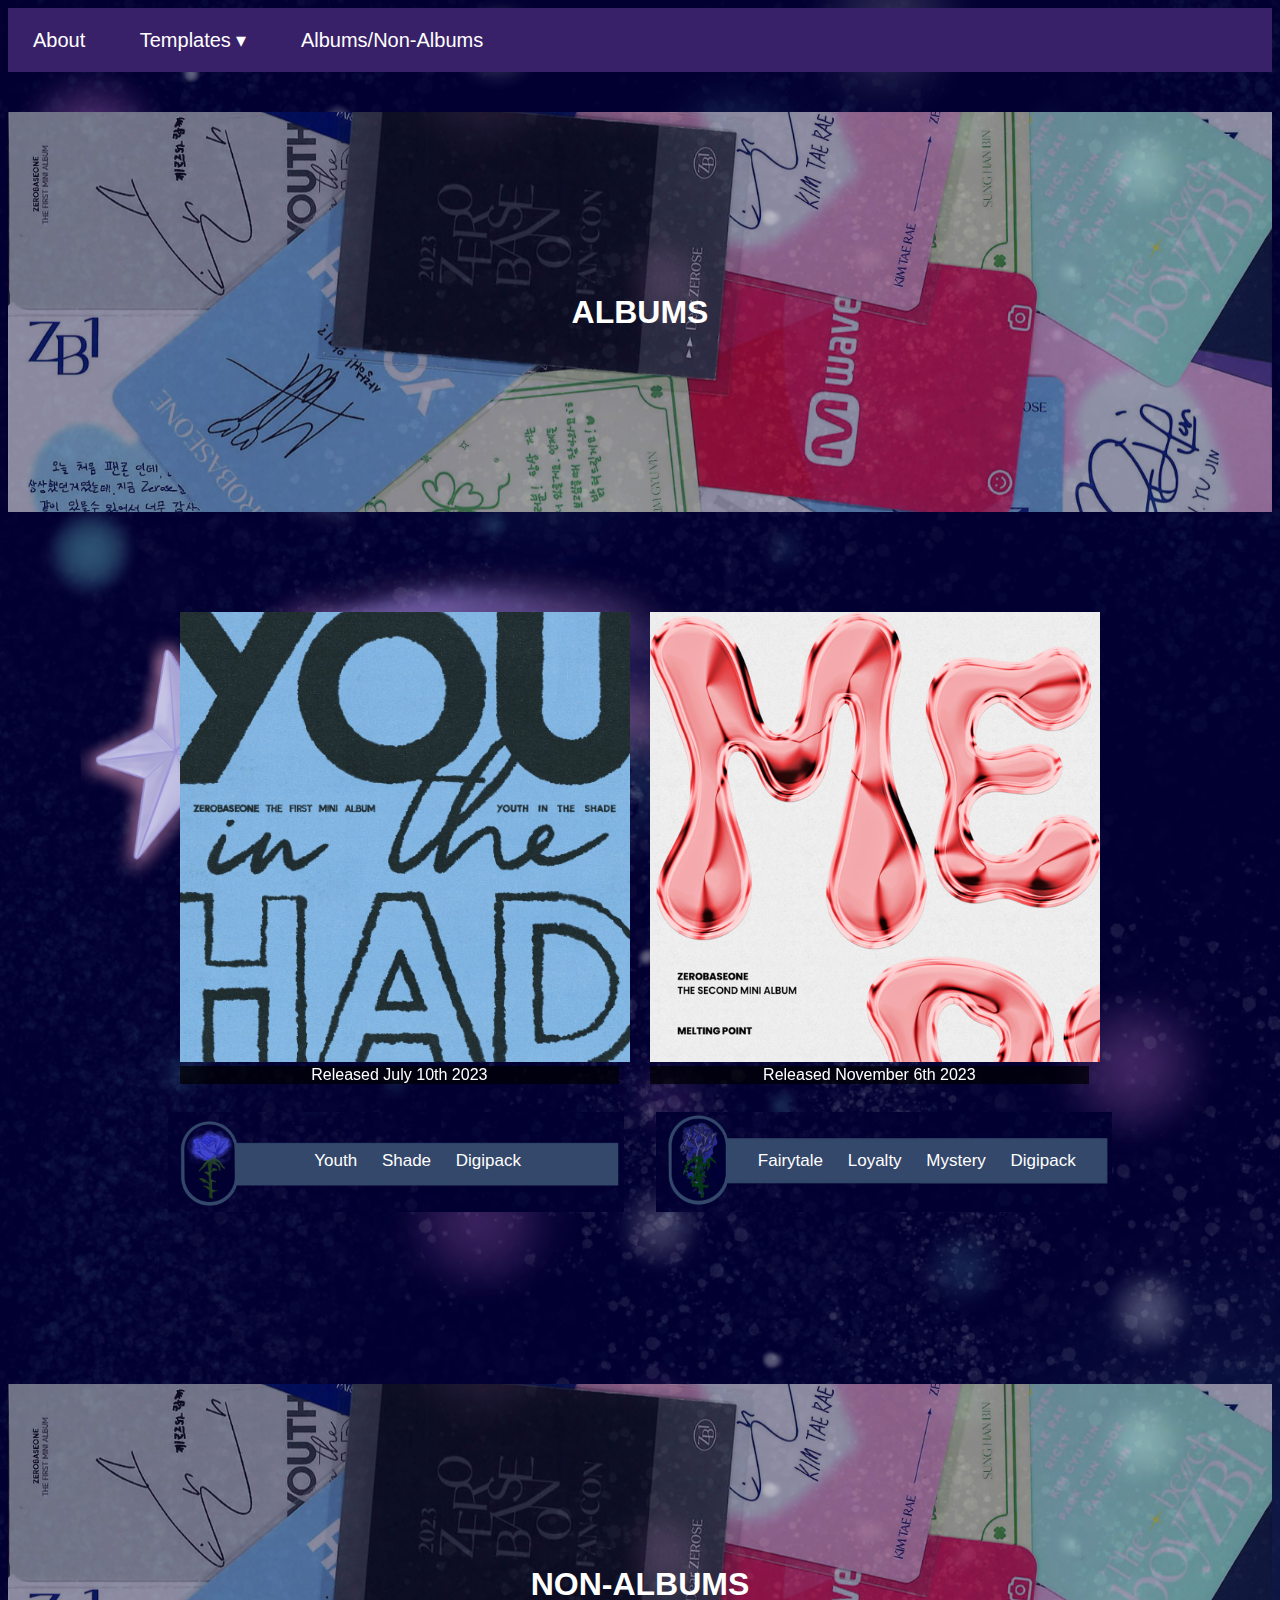
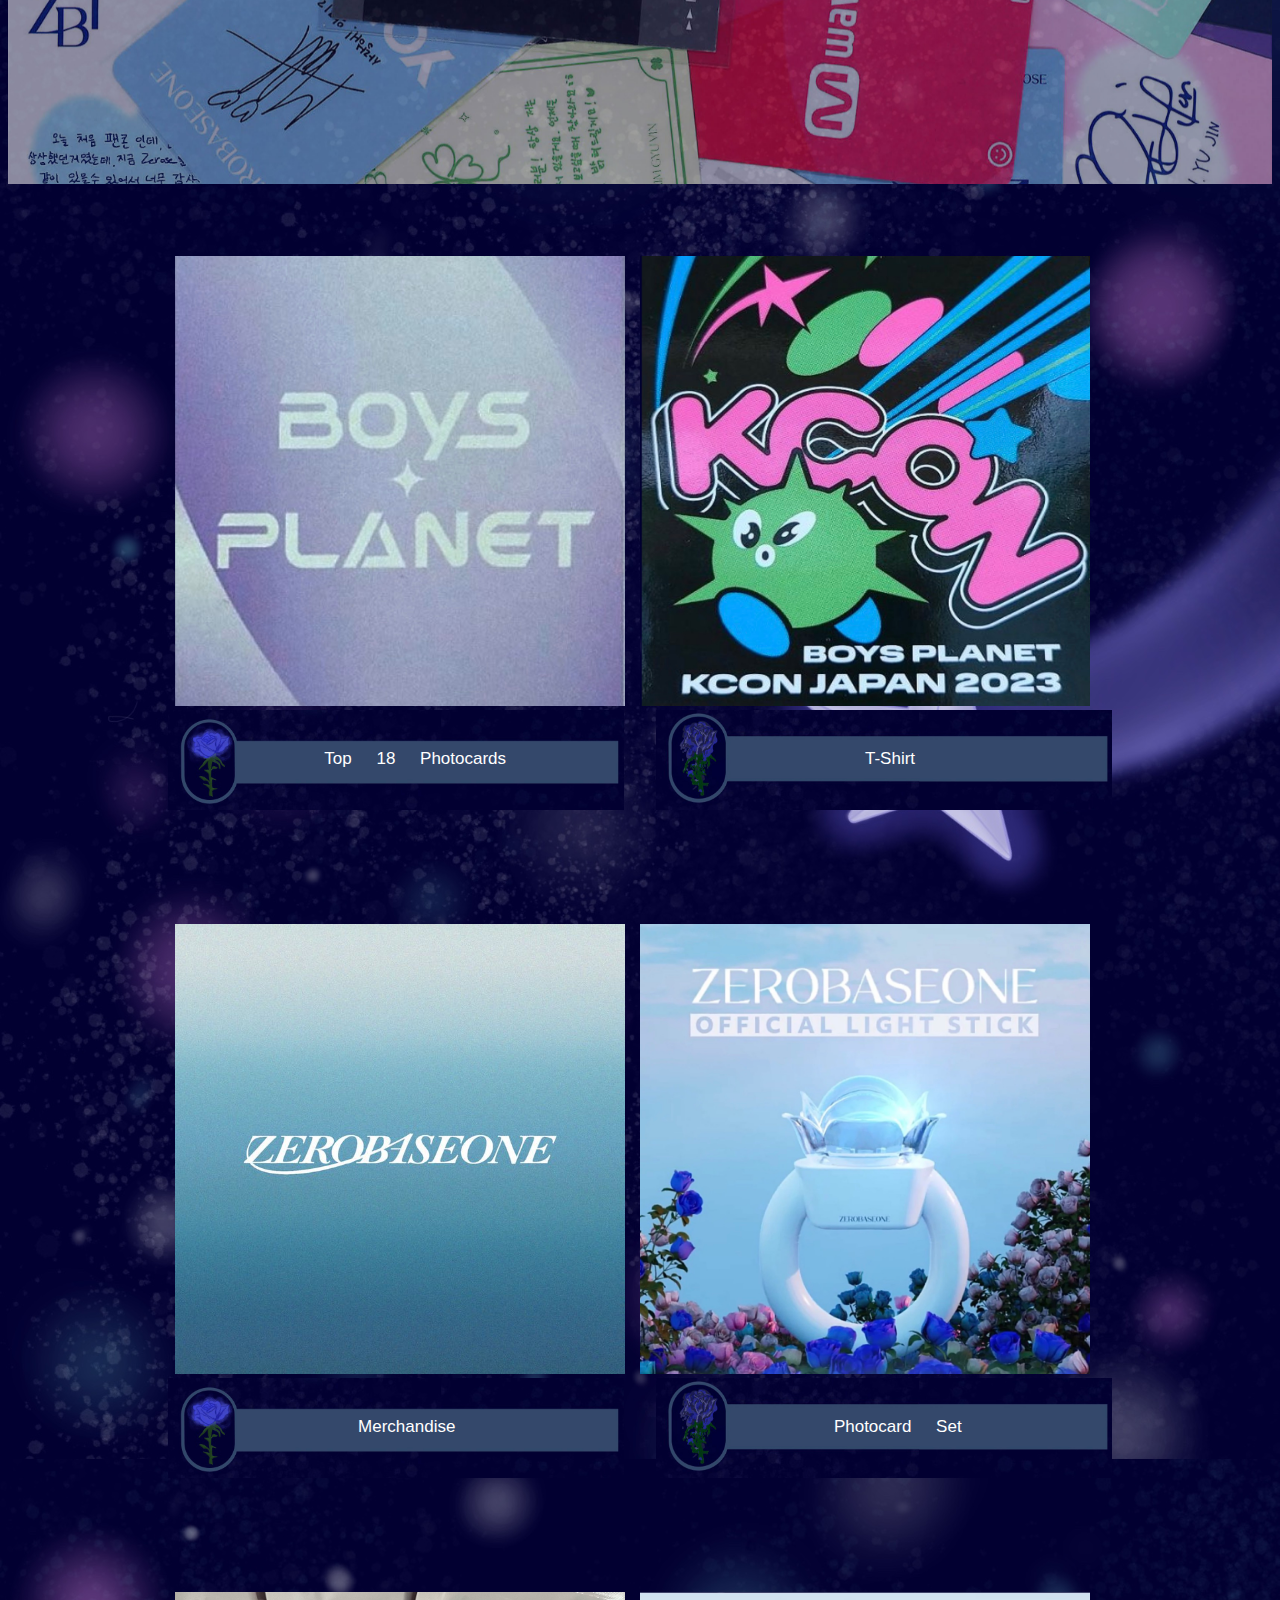
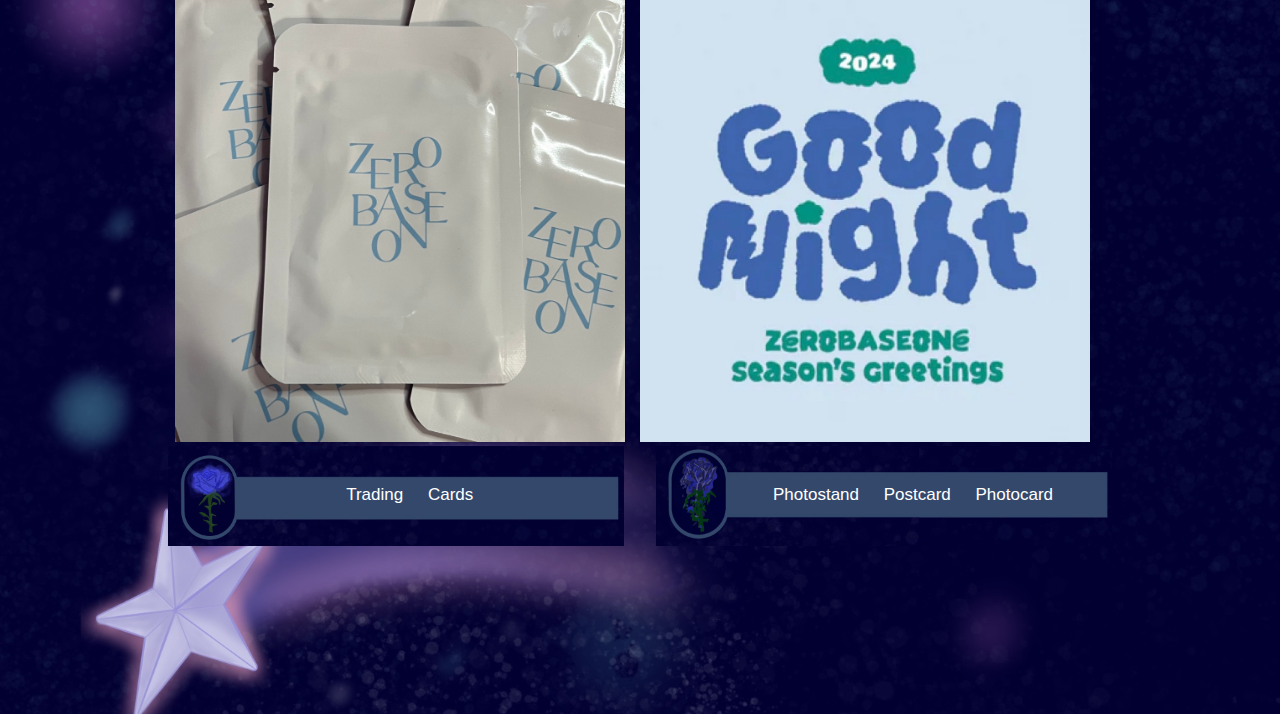
<file: albums.html>
<!DOCTYPE html>
<html>
<head>
    <meta name="viewport" content="width=device-width, initial-scale=1.0">
    <title>Zerobaseone Individual Photocard List</title>
    <link rel="stylesheet" href="style.css"/> 
</head>
<body>
<nav>
<!-- To do the nav bar i followed a w3 schools post-->
    <ul>
        <li><a href="#" onclick="navigateToPage('Index.html')">About</a></li>
        <li>
            <a href="#">Templates ▾</a>
            <ul class="dropdown">
                <li><a href="#" onclick="navigateToPage('Zhanghao.html')">Zhanghao</a></li>
                <li><a href="#" onclick="navigateToPage('Hanbin.html')">Sung Hanbin</a></li>
                <li><a href="#" onclick="navigateToPage('matthew.html')">Seok Matthew</a></li>
                <li><a href="#" onclick="navigateToPage('ricky.html')">Ricky</a></li>
                <li><a href="#" onclick="navigateToPage('gunwook.html')">Park Gunwook</a></li>
                <li><a href="#" onclick="navigateToPage('taerae.html')">Kim Taerae</a></li>
                <li><a href="#" onclick="navigateToPage('gyuvin.html')">Kim Gyuvin</a></li>
                <li><a href="#" onclick="navigateToPage('yiwoong.html')">Kim Jiwoong</a></li>
                <li><a href="#" onclick="navigateToPage('Yujin.html')">Han Yujin</a></li>
            </ul>
        </li>
        <li><a href="#" onclick="navigateToPage('albums.html')">Albums/Non-Albums</a></li>
    </ul>
</nav>

<div class="space"></div>

<div class="image-container-ALBUM">
    <div class="text-overlay-ALBUM">
        <h1>ALBUMS</h1>
    </div>
</div>
<!-- Albums container with flip cards -->
<br><br><br><br><br>

<div class="container">
    <div class="flip-card">
        <div class="flip-card-inner">
            <div class="flip-card-front">
                <img src="album.nonalbum/yits.jpg" alt="Front Image" width="450px" height="450px">
                <div class="caption">Released July 10th 2023</div>
            </div>
            <div class="flip-card-back">
                <div class="back-content">
                    <h2>Youth In <em>the</em> Shade</h2>
                    <p>Track list:<br>
                        <li>1. Back to ZEROBASEONE</li>
                        <li>2. In Bloom<em>Title Track</em></li>
                        <li>3. New Kidz on the Block</li>
                        <li>4. 우주먼지 (and I)</li>
                        <li>5. Our Season</li>
                        <li>6. Always</li>
                    </p>
                </div>
            </div>
        </div>
    </div>

    <div class="flip-card">
        <div class="flip-card-inner">
            <div class="flip-card-front">
                <img src="album.nonalbum/melpoint.jpg" alt="Front Image" width="450px" height="450px">
                <div class="caption">Released November 6th 2023</div>
            </div>
            <div class="flip-card-back">
                <div class="back-content">
                    <h2>Melting Point</h2>
                    <p>Track list:<br>
                        <li>1. Take My Hand</li>
                        <li>2. Crush<em> Title Track</em></li>
                        <li>3. Kidz Zone</li>
                        <li>4. Goodnight</li>
                    </p>
                </div>
            </div>
        </div>
    </div>
</div>

<br><br>

<!--  which album vers are for what album-->
<div class="container">
    <div class="container-drawing">
        <div class="image-container-drawing">
            <img src="drawing/melrose.jpg" alt="rose">
            <p>Youth Shade Digipack</p>
        </div>
    </div>

    <div class="container-drawing">
        <div class="image-container-drawing">
            <img src="drawing/rose.jpg" alt="melrose">
            <p>Fairytale Loyalty Mystery Digipack</p>
        </div>
    </div>
</div>

<br>
<!--  Banner -->
<div class="space"></div>

<div class="image-container-ALBUM">
    <div class="text-overlay-ALBUM">
        <h1>NON-ALBUMS</h1>
    </div>
</div>

<br><br><br><br>

<!--Non album photocards  -->
<div class="center-images">
    <img src="album.nonalbum/boysp.jpeg" alt="Front Image" width="450px" height="450px">
    <img src="album.nonalbum/kcon.jpeg" alt="Front Image" width="450px" height="450px">
</div>

<div class="container">
    <div class="container-drawing">
        <div class="image-container-drawing">
            <img src="drawing/melrose.jpg" alt="rose">
            <p>Top 18 Photocards</p>
        </div>
    </div>

    <div class="container-drawing">
        <div class="image-container-drawing">
            <img src="drawing/rose.jpg" alt="melrose">
            <p> T-Shirt</p>
        </div>
    </div>
</div>
<div class="space"></div>

<div class="center-images">
    <img src="album.nonalbum/logo.jpg" alt="Front Image" width="450px" height="450px">
    <img src="album.nonalbum/lightstick.jpeg" alt="Front Image" width="450px" height="450px">
</div>

<div class="container">
    <div class="container-drawing">
        <div class="image-container-drawing">
            <img src="drawing/melrose.jpg" alt="rose">
            <p>Merchandise</p>
        </div>
    </div>

    <div class="container-drawing">
        <div class="image-container-drawing">
            <img src="drawing/rose.jpg" alt="melrose">
            <p>Photocard Set</p>
        </div>
    </div>
</div>

<div class="center-images">
    <img src="album.nonalbum/tradingc.jpeg" alt="Front Image" width="450px" height="450px">
    <img src="album.nonalbum/seasong.jpeg" alt="Front Image" width="450px" height="450px">
</div>

<div class="container">
    <div class="container-drawing">
        <div class="image-container-drawing">
            <img src="drawing/melrose.jpg" alt="rose">
            <p>Trading Cards</p>
        </div>
    </div>

    <div class="container-drawing">
        <div class="image-container-drawing">
            <img src="drawing/rose.jpg" alt="melrose">
            <p>Photostand Postcard Photocard</p>
        </div>
    </div>
</div>
<br><br><br>

   <script>
    function navigateToPage(page) {
        window.location.href = page;
    }
</script>
</body>
</html>
</file>
<file: style.css>
*{
    font-family: Tahoma,Arial,Verdana,Helvetica;
    max-width: 2000px;
}
body {
        background-image: url('stars.jpg');
        background-size: cover;
        padding: 0;
        height: 100vh;
        font-family: Tahoma,Arial,Verdana,Helvetica;
        color: white;
}

p {
        font-size: 13px;
        margin-top: 10px;
        color: white;
}

h1 {
    margin-top: 40px;
    text-align: center;
}


 /* Style for dropdown */
         /* DROPDOWN */
        nav ul {
            list-style: none;
            background: #392169;
            margin: 0;
            padding: 0;
        }
        
        nav ul li {
            display: inline-block;
            position: relative;
        }
        
        nav ul li a {
            display: block;
            padding: 20px 25px;
            color: #FFF;
            text-decoration: none;
            text-align: center;
            font-size: 20px;
            font-family: Tahoma,Arial,Verdana,Helvetica;
        }
        
        ul li ul.dropdown li {
            display: block;
        }
        
         ul li ul.dropdown {
            width: 100%;
            background: #504466;
            position: absolute;
            z-index: 999;
            display: none;
        }
        
         ul li a:hover {
            background: #6d30e9;
        }
        
        ul li:hover ul.dropdown {
            display: block;
        }
        
        nav {
            font-family: Tahoma,Arial,Verdana,Helvetica;
        }
        



/* VIDEO  */
/* to make this videobackground image i followed this youtube video https://youtu.be/-unASUgYtVI?si=G_VF7ymLXbdFS1h2*/
.container-video {
    width: 100vw;
    height: auto;
    background-color: rgba(0, 0, 0, 0.4);
    display: block;
    align-items: center;
    justify-content: center;
}
                    
.content {
    text-align: center;
}
                    
.content h1{
    font-size: 50px;
    color: #fff;

}
                    
.background-clip {
    position: relative;
    right: 0;
    bottom: 0;
    z-index: -1;
    width:100vw;
    height:auto;
}

/* chat gpt helped me to put the image(right side) beside the paragraph because when i was trying it kept glithching and going ontop of the*/
.text-content{
    max-width:100px;
    width:auto;
    margin:120px;
}
.container-bst {
    display: flex;
    justify-content: center;
    align-items: flex-start; 
    margin-left: 80px;
    gap: 20px;
}

.text-content-bst {
    flex: 1;
    max-width: 500px;
    padding: 0 10px; 
}

.image-container-bst img {
    max-width: 100%;
    height: auto;
}

.container {
    display: flex;
    align-items: center; 
    right: 0;
}

.text-content-bst {
    width: 50%; 
}

.image-container-group {
    width: 50%; 
    margin-left: 20px; 
}


    /* RANKS */
.box{
    margin-left: 500px;
}

.box .list {
    position: relative;
    padding: 10px;
    border-radius: 10px;
    margin-left:6px ;
    margin-bottom: 6px;
    cursor: pointer;
    transition: 0.5s;
    overflow: hidden;
    background: #fff;
}

.box .list .imgbx {
    position: relative;
    width: 250px;
    height: 200px;
    border-radius: 10px;
    overflow: hidden;
}
    /* on hover effects*/
.box:hover .list {
    opacity: 0.25;
}

.box .list:hover {
    box-shadow: -10px 20px 35px rgba(0, 0, 0, 0.15);
    transform: scale(1.4);
    opacity: 100%;
}
/* image */
.box .list .imgbx img {
    position: relative;
    width: 56%;
    height: 100%;
    object-fit: cover;
    justify-content: center;
}

.box .list .content {
    position: absolute;
    text-align: right;
}

.box .list .content .rank {
    font-size: 25px; 
    font-weight:bold ;
    color: blueviolet;
    text-justify: cen;
}

.box .list .content h4 {
    font-size: 12px;
    color: #333;
    margin-top: 80px;
    margin-left: 140px;
}

.rank-container {
    display: flex;
    flex-wrap: nowrap;
    width: 80%;
    height: auto;
}


/* ALBUM PAGE */
/* Banner adjustments */
.container-wrapper {
    display: grid;
    grid-template-columns: repeat(2, 1fr); 
    grid-gap: 5px; 
}

.container-nonalbum {
    width: 100%; 
}

.image-container {
text-align: center; 
}

.image-container img {
    width: 100%; 
    height: auto; 
    max-width: 450px; 
    max-height: 450px; 
 }

h2 {
    margin-top: 10px;
}

.image-container-non {
    position: relative;
    width: 100%;
    height: 600px; 
    background-image: url('scans/4948_001.jpg');
    background-size: cover;
    background-position: center;
    color: white; 
    text-align: center;
    display: flex;
    justify-content: center;
    align-items: center;
    opacity:60%;
}

h3{
    font-size: 50px;
    font-family: Tahoma,Arial,Verdana,Helvetica;
}

/* flip cards got the inspiration from actual albums having the track list on the back. https://youtu.be/OE4MsGlzxxc?si=NtaEV4JH2dsh9Zpu
followed this tutorial but made adjustments as i went along */
.container-image-rose{
    width: 100%;
    height: calc(100vh - 300px);
}

.full-screen-image {
    width: 100%;
    height: 100%;
    object-fit: cover;
    opacity: 0.55;
}

.content {
    position: absolute;
    top: 50%;
    left: 50%;
    transform: translate(-50%, -50%);
    text-align: center;
    z-index: 1;
}

.container-albums {
      display: flex;
      flex-wrap: wrap;
      justify-content: center;
}

.flip-card {
     margin: 10px;
}

.flip-card-inner {
      position: relative;
      width: 450px;
      height: 450px;
      text-align: center;
      transition: transform 0.8s;
      transform-style: preserve-3d;
}

.flip-card:hover .flip-card-inner {
    transform: rotateY(180deg);
}

.flip-card-front,
.flip-card-back {
    position: absolute;
    width: 100%;
    height: 100%;
    -webkit-backface-visibility: hidden;
    backface-visibility: hidden;
}
.flip-card-front {
    background-color: #bbb;
    color: black;
}
.flip-card-back {
    background-color: #7cabf7;
    color: white;
    transform: rotateY(180deg);
    display: flex;
    flex-direction: column;
    justify-content: center;
    align-items: center;
}
.back-content {
    padding: 20px;
    text-align: center;
}
li {
    list-style: none;
    text-align: center;
    line-size: 8px;
    font-size: 15px; 
}
.caption {
    position: relative;
    bottom: 0;
    width: 97.5%;
    background-color: rgba(0, 0, 0, 0.7);
    color: white;
    padding: 0px;
    text-align: center;
}
.column {
    flex: 1;
    margin: 10px;
    text-align: center;
}
.column img {
    width: 100%;
    height: auto;
    display: block;
    margin-bottom: 10px;
}
.column h2 {
    font-size: 18px;
    margin-bottom: 5px;
}
.column ul {
    list-style-type: none;
    padding: 0;
}
.column li {
    font-size: 16px;
}

/* rose and melreose, representing the different album versions */
/* used chatpt to help me centre images*/ 
.container-drawing {
    width: 480px;
    height: 210px;
    margin: 4px;
    overflow: hidden;
}

.image-container-drawing {
    position: relative;
    text-align: center;
    margin: 5px 
    width: 500px; 
    height: auto; 
}

.image-container-drawing img {
    width: 95%; 
    height: 100px; 
}

.image-container-drawing p {
    position: absolute;
    top: calc(50% - 10px); 
    left: 50%;
    transform: translate(-40%, -60%);
    padding: 5px;
    word-spacing: 20px;
    font-size: 17px; 
    white-space: nowrap; 
}

.center-images {
    display: flex;
    justify-content: center;
    align-items: center;
}
.container{
    justify-content: center;
}

.center-images img {
    margin-right: 15px; 
}

/* photocard template */
/* banner */
.image-container-ALBUM {
    position: relative;
    width: 100%;
    height: 400px; 
    background-image: url('pic/4946_001.jpg');
    background-size: cover;
    background-position: center;
    color: white; 
    text-align: center;
    justify-content: center;
    align-items: center;
}

.text-overlay-ALBUM {
    position: relative;
    top: 50%; 
    transform: translateY(-50%); 
    width: 100%;
}

.text-overlay-ALBUM h9 {
    font-size: 36px;
}





/* pc tracker page */

/* old container replaced with filterable cards

.container-pc {
    display: flex;
    flex-direction: column;
    align-items: center;
    justify-content: center;
    height: 100vh; 
    max-width: 1200px;
    width: 100%;
    padding: 5px;
    margin: 20px auto;
    background:yellow;
    }*/

/* was struggling to get my images in the right place deb helped my by creating parent card to make each section own unit */
.parent-cards{
    margin:auto;
    width:50vw;
    justify-content: center;
}

.filterable_cards {
    display: flex;
    flex-wrap: wrap;
    justify-content: center;
}

.card {
    background-color: #503b7a;
    padding: 3px;
    border-radius: 8px;
    box-shadow: 0 0 10px rgba(0, 0, 0, 0.05);
    margin-right: 10px;
    margin-bottom: 10px;
    transition: opacity 0.3s ease; 
}
.card_checkbox {
    display: none; 
}
.card_checkbox:checked.img {
    opacity: 0.7; 
}
.card:hover .img {
    opacity: 0.7; 
}
.card:active .img {
    opacity: 0.7; 
}
.card .img {
    width: 100%;
    height: 200px;
    border-radius: 9px 9px 0 0;
    opacity: 1; 
    transition: opacity 0.3s ease; 
}
.card_body {
    padding: 15px 20px 20px;
    padding-bottom: 10px;
}
.card_title {
    font-size: 12px;
    color: whitesmoke;
    margin-top:0;
    margin-bottom:3px;
}
.card_text {
    font-size: 20px;
    color: black;
}

h6{
    text-align: center;
}
</file>
